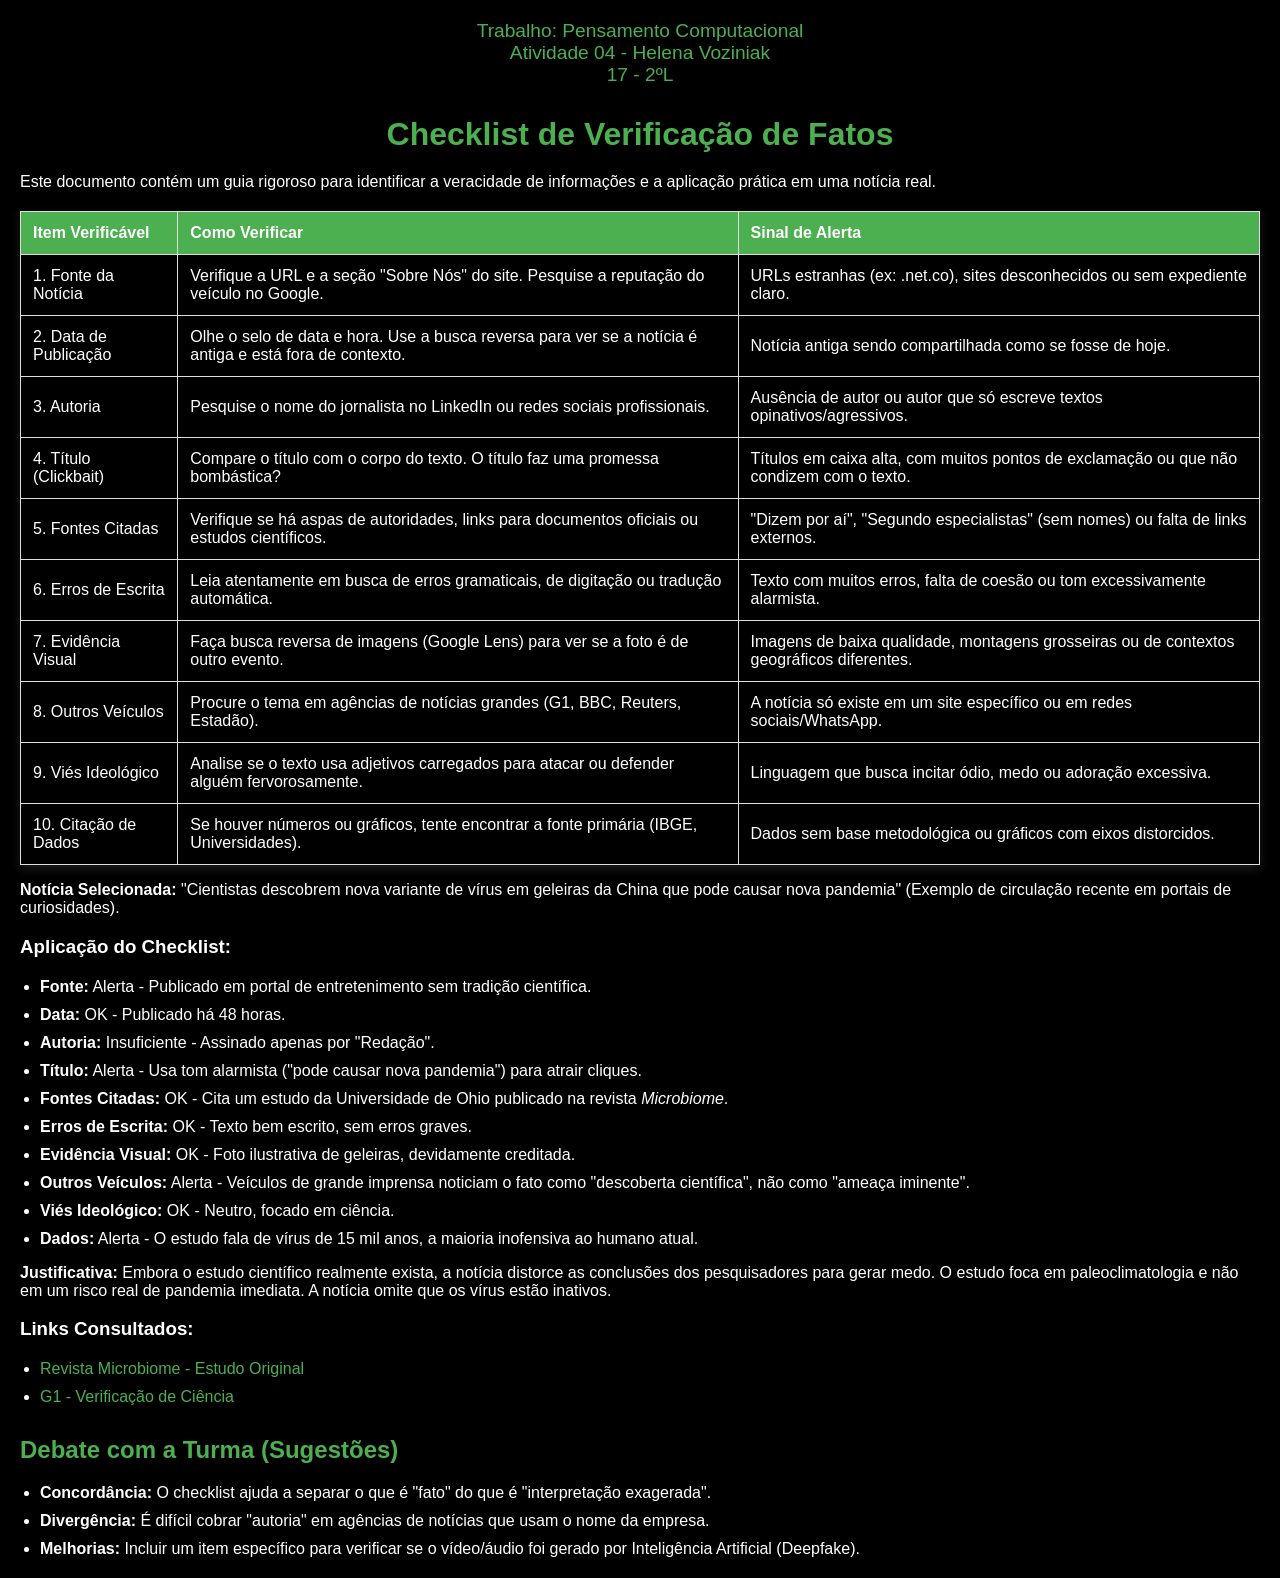
<file: index.html>
<!DOCTYPE html>
<html lang="pt-BR">
<head>
    <meta charset="UTF-8">
    <meta name="viewport" content="width=device-width, initial-scale=1.0">
    <title>Checklist de Verificação de Fatos</title>
    <!-- Link para o arquivo CSS externo -->
    <link rel="stylesheet" href="style.css">
</head>

<header>
    Trabalho: Pensamento Computacional<br>
    Atividade 04 - Helena Voziniak<br>
    17 - 2ºL
</header>

<body>

<h1>Checklist de Verificação de Fatos</h1>
<p>Este documento contém um guia rigoroso para identificar a veracidade de informações e a aplicação prática em uma notícia real.</p>

<table>
    <thead>
        <tr>
            <th>Item Verificável</th>
            <th>Como Verificar</th>
            <th>Sinal de Alerta</th>
        </tr>
    </thead>
    <tbody>
        <tr>
            <td>1. Fonte da Notícia</td>
            <td>Verifique a URL e a seção "Sobre Nós" do site. Pesquise a reputação do veículo no Google.</td>
            <td>URLs estranhas (ex: .net.co), sites desconhecidos ou sem expediente claro.</td>
        </tr>
        <tr>
            <td>2. Data de Publicação</td>
            <td>Olhe o selo de data e hora. Use a busca reversa para ver se a notícia é antiga e está fora de contexto.</td>
            <td>Notícia antiga sendo compartilhada como se fosse de hoje.</td>
        </tr>
        <tr>
            <td>3. Autoria</td>
            <td>Pesquise o nome do jornalista no LinkedIn ou redes sociais profissionais.</td>
            <td>Ausência de autor ou autor que só escreve textos opinativos/agressivos.</td>
        </tr>
        <tr>
            <td>4. Título (Clickbait)</td>
            <td>Compare o título com o corpo do texto. O título faz uma promessa bombástica?</td>
            <td>Títulos em caixa alta, com muitos pontos de exclamação ou que não condizem com o texto.</td>
        </tr>
        <tr>
            <td>5. Fontes Citadas</td>
            <td>Verifique se há aspas de autoridades, links para documentos oficiais ou estudos científicos.</td>
            <td>"Dizem por aí", "Segundo especialistas" (sem nomes) ou falta de links externos.</td>
        </tr>
        <tr>
            <td>6. Erros de Escrita</td>
            <td>Leia atentamente em busca de erros gramaticais, de digitação ou tradução automática.</td>
            <td>Texto com muitos erros, falta de coesão ou tom excessivamente alarmista.</td>
        </tr>
        <tr>
            <td>7. Evidência Visual</td>
            <td>Faça busca reversa de imagens (Google Lens) para ver se a foto é de outro evento.</td>
            <td>Imagens de baixa qualidade, montagens grosseiras ou de contextos geográficos diferentes.</td>
        </tr>
        <tr>
            <td>8. Outros Veículos</td>
            <td>Procure o tema em agências de notícias grandes (G1, BBC, Reuters, Estadão).</td>
            <td>A notícia só existe em um site específico ou em redes sociais/WhatsApp.</td>
        </tr>
        <tr>
            <td>9. Viés Ideológico</td>
            <td>Analise se o texto usa adjetivos carregados para atacar ou defender alguém fervorosamente.</td>
            <td>Linguagem que busca incitar ódio, medo ou adoração excessiva.</td>
        </tr>
        <tr>
            <td>10. Citação de Dados</td>
            <td>Se houver números ou gráficos, tente encontrar a fonte primária (IBGE, Universidades).</td>
            <td>Dados sem base metodológica ou gráficos com eixos distorcidos.</td>
        </tr>
    </tbody>
</table>

<p><strong>Notícia Selecionada:</strong> "Cientistas descobrem nova variante de vírus em geleiras da China que pode causar nova pandemia" (Exemplo de circulação recente em portais de curiosidades).</p>

<h3>Aplicação do Checklist:</h3>

<ul>
    <li><strong>Fonte:</strong> Alerta - Publicado em portal de entretenimento sem tradição científica.</li>
    <li><strong>Data:</strong> OK - Publicado há 48 horas.</li>
    <li><strong>Autoria:</strong> Insuficiente - Assinado apenas por "Redação".</li>
    <li><strong>Título:</strong> Alerta - Usa tom alarmista ("pode causar nova pandemia") para atrair cliques.</li>
    <li><strong>Fontes Citadas:</strong> OK - Cita um estudo da Universidade de Ohio publicado na revista <em>Microbiome</em>.</li>
    <li><strong>Erros de Escrita:</strong> OK - Texto bem escrito, sem erros graves.</li>
    <li><strong>Evidência Visual:</strong> OK - Foto ilustrativa de geleiras, devidamente creditada.</li>
    <li><strong>Outros Veículos:</strong> Alerta - Veículos de grande imprensa noticiam o fato como "descoberta científica", não como "ameaça iminente".</li>
    <li><strong>Viés Ideológico:</strong> OK - Neutro, focado em ciência.</li>
    <li><strong>Dados:</strong> Alerta - O estudo fala de vírus de 15 mil anos, a maioria inofensiva ao humano atual.</li>
</ul>

<p><strong>Justificativa:</strong> Embora o estudo científico realmente exista, a notícia distorce as conclusões dos pesquisadores para gerar medo. O estudo foca em paleoclimatologia e não em um risco real de pandemia imediata. A notícia omite que os vírus estão inativos.</p>

<h3>Links Consultados:</h3>
<ul>
    <li><a href="https://microbiomejournal.biomedcentral.com/" target="_blank">Revista Microbiome - Estudo Original</a></li>
    <li><a href="https://g1.globo.com/fato-ou-fake/" target="_blank">G1 - Verificação de Ciência</a></li>
</ul>

<h2>Debate com a Turma (Sugestões)</h2>
<ul>
    <li><strong>Concordância:</strong> O checklist ajuda a separar o que é "fato" do que é "interpretação exagerada".</li>
    <li><strong>Divergência:</strong> É difícil cobrar "autoria" em agências de notícias que usam o nome da empresa.</li>
    <li><strong>Melhorias:</strong> Incluir um item específico para verificar se o vídeo/áudio foi gerado por Inteligência Artificial (Deepfake).</li>
</ul>

</body>
</html>
</file>
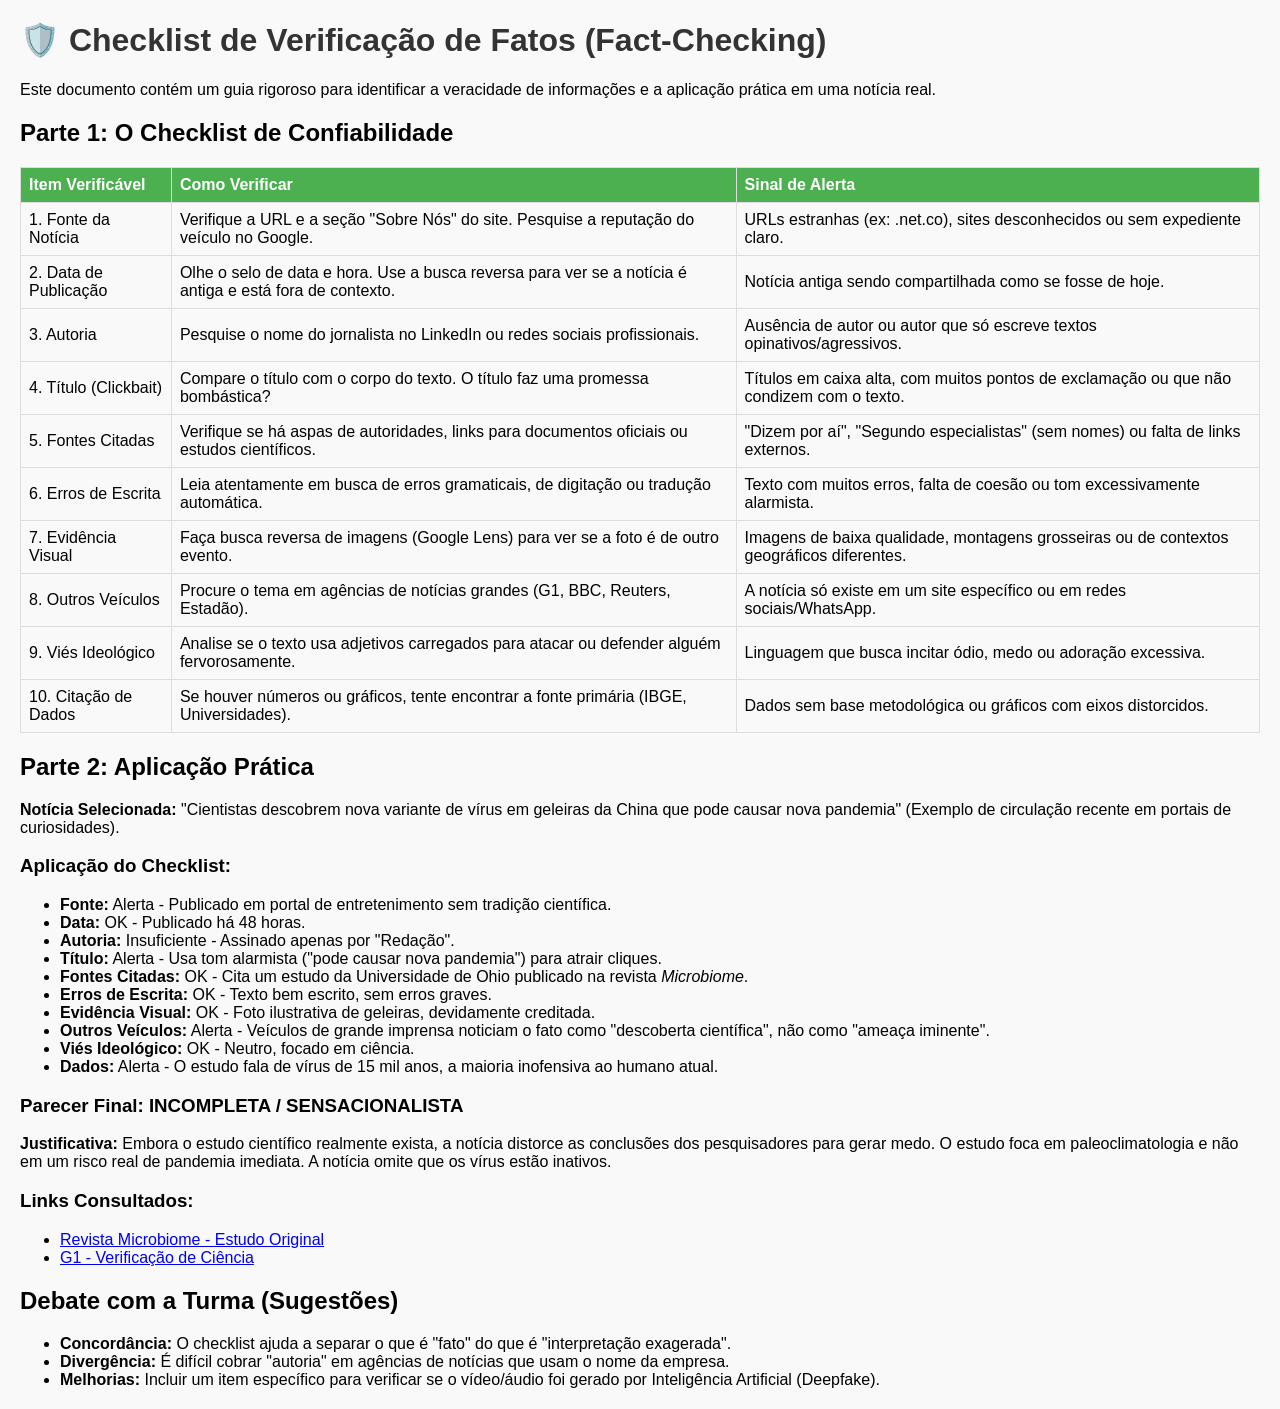
<file: projeto_noticias.html>
<!DOCTYPE html>
<html lang="pt-BR">
<head>
    <meta charset="UTF-8">
    <meta name="viewport" content="width=device-width, initial-scale=1.0">
    <title>Checklist de Verificação de Fatos</title>
    <style>
        body {
            font-family: Arial, sans-serif;
            margin: 20px;
            background-color: #f9f9f9;
        }
        h1 {
            color: #333;
        }
        table {
            width: 100%;
            border-collapse: collapse;
            margin-top: 20px;
        }
        th, td {
            border: 1px solid #ddd;
            padding: 8px;
            text-align: left;
        }
        th {
            background-color: #4CAF50;
            color: white;
        }
        tr:hover {
            background-color: #f1f1f1;
        }
    </style>
</head>
<body>

<h1>🛡️ Checklist de Verificação de Fatos (Fact-Checking)</h1>
<p>Este documento contém um guia rigoroso para identificar a veracidade de informações e a aplicação prática em uma notícia real.</p>

<h2>Parte 1: O Checklist de Confiabilidade</h2>

<table>
    <thead>
        <tr>
            <th>Item Verificável</th>
            <th>Como Verificar</th>
            <th>Sinal de Alerta</th>
        </tr>
    </thead>
    <tbody>
        <tr>
            <td>1. Fonte da Notícia</td>
            <td>Verifique a URL e a seção "Sobre Nós" do site. Pesquise a reputação do veículo no Google.</td>
            <td>URLs estranhas (ex: .net.co), sites desconhecidos ou sem expediente claro.</td>
        </tr>
        <tr>
            <td>2. Data de Publicação</td>
            <td>Olhe o selo de data e hora. Use a busca reversa para ver se a notícia é antiga e está fora de contexto.</td>
            <td>Notícia antiga sendo compartilhada como se fosse de hoje.</td>
        </tr>
        <tr>
            <td>3. Autoria</td>
            <td>Pesquise o nome do jornalista no LinkedIn ou redes sociais profissionais.</td>
            <td>Ausência de autor ou autor que só escreve textos opinativos/agressivos.</td>
        </tr>
        <tr>
            <td>4. Título (Clickbait)</td>
            <td>Compare o título com o corpo do texto. O título faz uma promessa bombástica?</td>
            <td>Títulos em caixa alta, com muitos pontos de exclamação ou que não condizem com o texto.</td>
        </tr>
        <tr>
            <td>5. Fontes Citadas</td>
            <td>Verifique se há aspas de autoridades, links para documentos oficiais ou estudos científicos.</td>
            <td>"Dizem por aí", "Segundo especialistas" (sem nomes) ou falta de links externos.</td>
        </tr>
        <tr>
            <td>6. Erros de Escrita</td>
            <td>Leia atentamente em busca de erros gramaticais, de digitação ou tradução automática.</td>
            <td>Texto com muitos erros, falta de coesão ou tom excessivamente alarmista.</td>
        </tr>
        <tr>
            <td>7. Evidência Visual</td>
            <td>Faça busca reversa de imagens (Google Lens) para ver se a foto é de outro evento.</td>
            <td>Imagens de baixa qualidade, montagens grosseiras ou de contextos geográficos diferentes.</td>
        </tr>
        <tr>
            <td>8. Outros Veículos</td>
            <td>Procure o tema em agências de notícias grandes (G1, BBC, Reuters, Estadão).</td>
            <td>A notícia só existe em um site específico ou em redes sociais/WhatsApp.</td>
        </tr>
        <tr>
            <td>9. Viés Ideológico</td>
            <td>Analise se o texto usa adjetivos carregados para atacar ou defender alguém fervorosamente.</td>
            <td>Linguagem que busca incitar ódio, medo ou adoração excessiva.</td>
        </tr>
        <tr>
            <td>10. Citação de Dados</td>
            <td>Se houver números ou gráficos, tente encontrar a fonte primária (IBGE, Universidades).</td>
            <td>Dados sem base metodológica ou gráficos com eixos distorcidos.</td>
        </tr>
    </tbody>
</table>

<h2>Parte 2: Aplicação Prática</h2>

<p><strong>Notícia Selecionada:</strong> "Cientistas descobrem nova variante de vírus em geleiras da China que pode causar nova pandemia" (Exemplo de circulação recente em portais de curiosidades).</p>

<h3>Aplicação do Checklist:</h3>

<ul>
    <li><strong>Fonte:</strong> Alerta - Publicado em portal de entretenimento sem tradição científica.</li>
    <li><strong>Data:</strong> OK - Publicado há 48 horas.</li>
    <li><strong>Autoria:</strong> Insuficiente - Assinado apenas por "Redação".</li>
    <li><strong>Título:</strong> Alerta - Usa tom alarmista ("pode causar nova pandemia") para atrair cliques.</li>
    <li><strong>Fontes Citadas:</strong> OK - Cita um estudo da Universidade de Ohio publicado na revista <em>Microbiome</em>.</li>
    <li><strong>Erros de Escrita:</strong> OK - Texto bem escrito, sem erros graves.</li>
    <li><strong>Evidência Visual:</strong> OK - Foto ilustrativa de geleiras, devidamente creditada.</li>
    <li><strong>Outros Veículos:</strong> Alerta - Veículos de grande imprensa noticiam o fato como "descoberta científica", não como "ameaça iminente".</li>
    <li><strong>Viés Ideológico:</strong> OK - Neutro, focado em ciência.</li>
    <li><strong>Dados:</strong> Alerta - O estudo fala de vírus de 15 mil anos, a maioria inofensiva ao humano atual.</li>
</ul>

<h3>Parecer Final: INCOMPLETA / SENSACIONALISTA</h3>
<p><strong>Justificativa:</strong> Embora o estudo científico realmente exista, a notícia distorce as conclusões dos pesquisadores para gerar medo. O estudo foca em paleoclimatologia e não em um risco real de pandemia imediata. A notícia omite que os vírus estão inativos.</p>

<h3>Links Consultados:</h3>
<ul>
    <li><a href="https://microbiomejournal.biomedcentral.com/" target="_blank">Revista Microbiome - Estudo Original</a></li>
    <li><a href="https://g1.globo.com/fato-ou-fake/" target="_blank">G1 - Verificação de Ciência</a></li>
</ul>

<h2>Debate com a Turma (Sugestões)</h2>
<ul>
    <li><strong>Concordância:</strong> O checklist ajuda a separar o que é "fato" do que é "interpretação exagerada".</li>
    <li><strong>Divergência:</strong> É difícil cobrar "autoria" em agências de notícias que usam o nome da empresa.</li>
    <li><strong>Melhorias:</strong> Incluir um item específico para verificar se o vídeo/áudio foi gerado por Inteligência Artificial (Deepfake).</li>
</ul>

</body>
</html>
</file>
<file: style.css>
body {
    font-family: 'Arial', sans-serif;
    margin: 20px;
    background-color: #000; /* Fundo preto */
    color: #fff; /* Letras brancas */
}

h1 {
    color: #4CAF50;
    text-align: center;
    margin-bottom: 20px;
    animation: fadeIn 1s;
}

h2 {
    color: #4CAF50;
    margin-top: 30px;
    animation: slideIn 0.5s forwards;
}

header {
    text-align: center;
    margin-bottom: 30px;
    font-size: 1.2em;
    color: #4CAF50;
}

table {
    width: 100%;
    border-collapse: collapse;
    margin-top: 20px;
    box-shadow: 0 4px 10px rgba(255, 255, 255, 0.1);
    transition: transform 0.2s;
}

table:hover {
    transform: scale(1.01);
}

th, td {
    border: 1px solid #ddd;
    padding: 12px;
    text-align: left;
    transition: background-color 0.3s;
}

th {
    background-color: #4CAF50;
    color: white;
}

tr:hover {
    background-color: #444; /* Cor de fundo ao passar o mouse */
}

ul {
    margin-top: 20px;
    padding-left: 20px;
}

li {
    margin-bottom: 10px;
    transition: color 0.3s;
}

li:hover {
    color: #4CAF50;
}

a {
    color: #4CAF50;
    text-decoration: none;
    transition: color 0.3s;
}

a:hover {
    color: #005700;
}

@keyframes fadeIn {
    from { opacity: 0; }
    to { opacity: 1; }
}

@keyframes slideIn {
    from { transform: translateY(-20px); opacity: 0; }
    to { transform: translateY(0); opacity: 1; }
}
</file>
